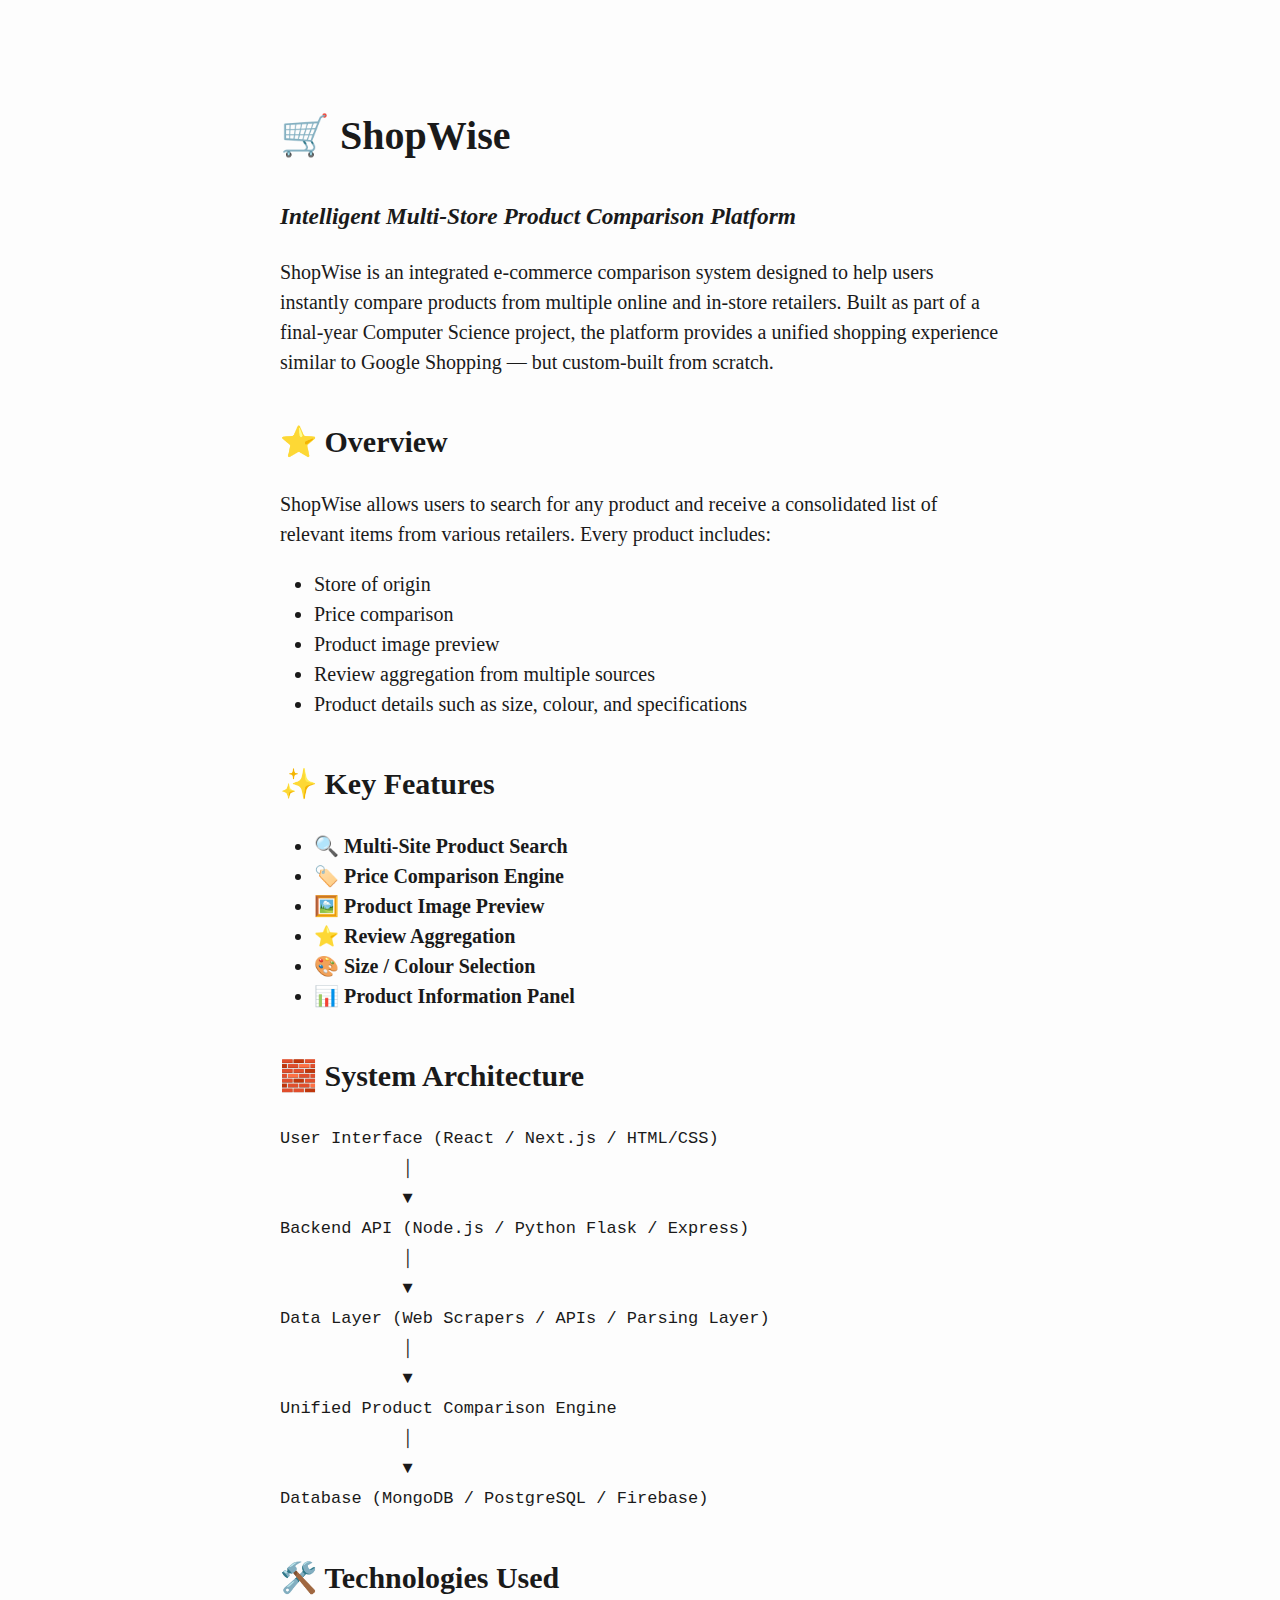
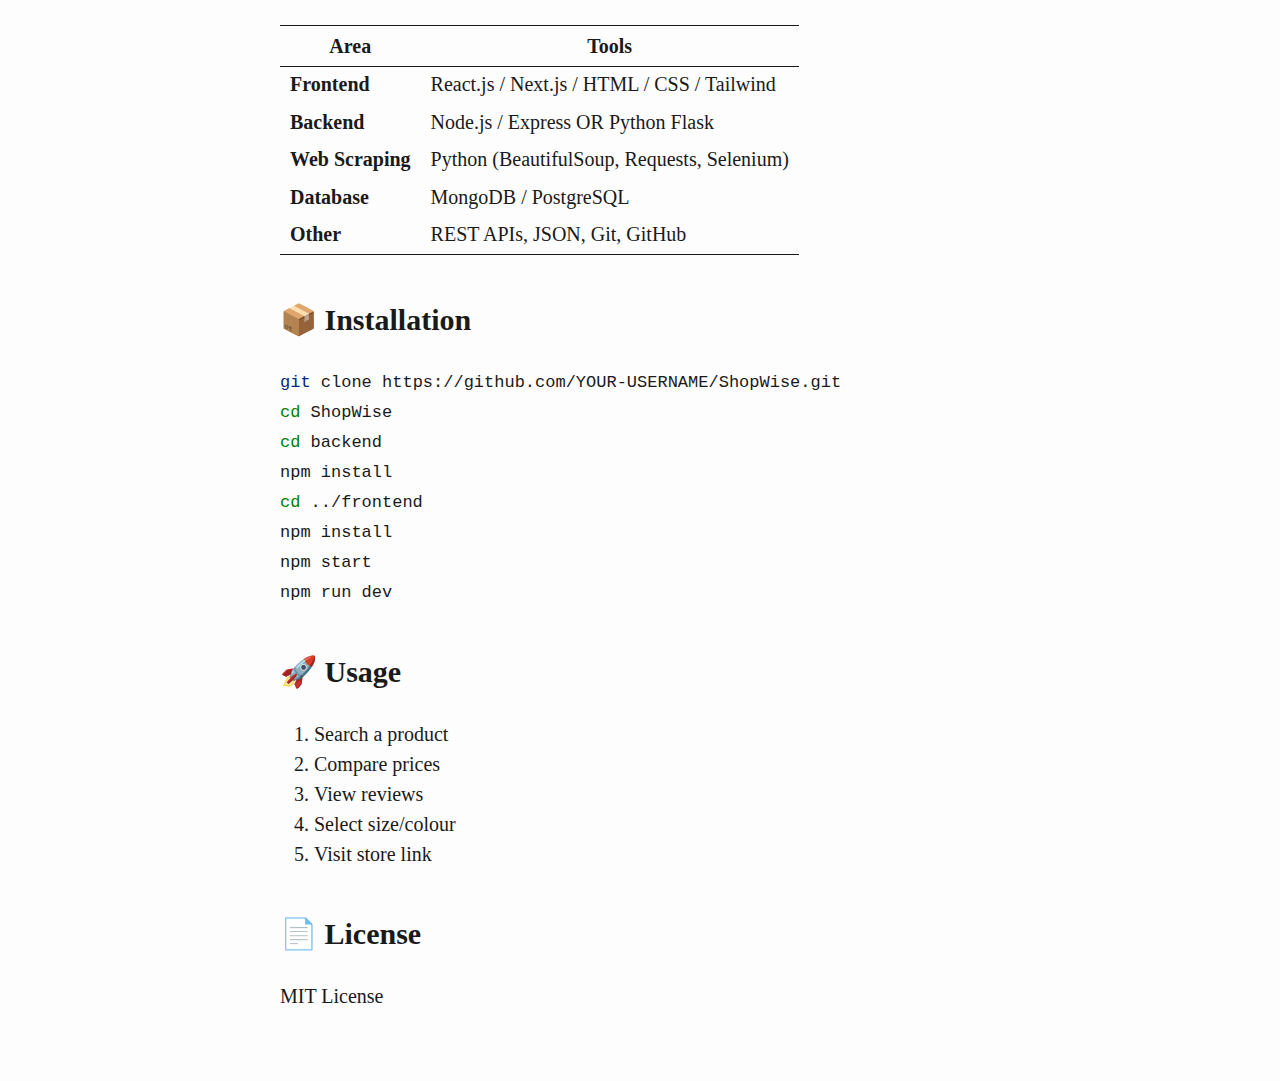
<file: shopwise_readme.html>
<!DOCTYPE html>
<html xmlns="http://www.w3.org/1999/xhtml" lang="" xml:lang="">
<head>
  <meta charset="utf-8" />
  <meta name="generator" content="pandoc" />
  <meta name="viewport" content="width=device-width, initial-scale=1.0, user-scalable=yes" />
  <title>-</title>
  <style>
    html {
      line-height: 1.5;
      font-family: Georgia, serif;
      font-size: 20px;
      color: #1a1a1a;
      background-color: #fdfdfd;
    }
    body {
      margin: 0 auto;
      max-width: 36em;
      padding-left: 50px;
      padding-right: 50px;
      padding-top: 50px;
      padding-bottom: 50px;
      hyphens: auto;
      overflow-wrap: break-word;
      text-rendering: optimizeLegibility;
      font-kerning: normal;
    }
    @media (max-width: 600px) {
      body {
        font-size: 0.9em;
        padding: 1em;
      }
      h1 {
        font-size: 1.8em;
      }
    }
    @media print {
      body {
        background-color: transparent;
        color: black;
        font-size: 12pt;
      }
      p, h2, h3 {
        orphans: 3;
        widows: 3;
      }
      h2, h3, h4 {
        page-break-after: avoid;
      }
    }
    p {
      margin: 1em 0;
    }
    a {
      color: #1a1a1a;
    }
    a:visited {
      color: #1a1a1a;
    }
    img {
      max-width: 100%;
    }
    h1, h2, h3, h4, h5, h6 {
      margin-top: 1.4em;
    }
    h5, h6 {
      font-size: 1em;
      font-style: italic;
    }
    h6 {
      font-weight: normal;
    }
    ol, ul {
      padding-left: 1.7em;
      margin-top: 1em;
    }
    li > ol, li > ul {
      margin-top: 0;
    }
    blockquote {
      margin: 1em 0 1em 1.7em;
      padding-left: 1em;
      border-left: 2px solid #e6e6e6;
      color: #606060;
    }
    code {
      font-family: Menlo, Monaco, 'Lucida Console', Consolas, monospace;
      font-size: 85%;
      margin: 0;
    }
    pre {
      margin: 1em 0;
      overflow: auto;
    }
    pre code {
      padding: 0;
      overflow: visible;
      overflow-wrap: normal;
    }
    .sourceCode {
     background-color: transparent;
     overflow: visible;
    }
    hr {
      background-color: #1a1a1a;
      border: none;
      height: 1px;
      margin: 1em 0;
    }
    table {
      margin: 1em 0;
      border-collapse: collapse;
      width: 100%;
      overflow-x: auto;
      display: block;
      font-variant-numeric: lining-nums tabular-nums;
    }
    table caption {
      margin-bottom: 0.75em;
    }
    tbody {
      margin-top: 0.5em;
      border-top: 1px solid #1a1a1a;
      border-bottom: 1px solid #1a1a1a;
    }
    th {
      border-top: 1px solid #1a1a1a;
      padding: 0.25em 0.5em 0.25em 0.5em;
    }
    td {
      padding: 0.125em 0.5em 0.25em 0.5em;
    }
    header {
      margin-bottom: 4em;
      text-align: center;
    }
    #TOC li {
      list-style: none;
    }
    #TOC ul {
      padding-left: 1.3em;
    }
    #TOC > ul {
      padding-left: 0;
    }
    #TOC a:not(:hover) {
      text-decoration: none;
    }
    code{white-space: pre-wrap;}
    span.smallcaps{font-variant: small-caps;}
    span.underline{text-decoration: underline;}
    div.column{display: inline-block; vertical-align: top; width: 50%;}
    div.hanging-indent{margin-left: 1.5em; text-indent: -1.5em;}
    ul.task-list{list-style: none;}
    pre > code.sourceCode { white-space: pre; position: relative; }
    pre > code.sourceCode > span { display: inline-block; line-height: 1.25; }
    pre > code.sourceCode > span:empty { height: 1.2em; }
    .sourceCode { overflow: visible; }
    code.sourceCode > span { color: inherit; text-decoration: inherit; }
    div.sourceCode { margin: 1em 0; }
    pre.sourceCode { margin: 0; }
    @media screen {
    div.sourceCode { overflow: auto; }
    }
    @media print {
    pre > code.sourceCode { white-space: pre-wrap; }
    pre > code.sourceCode > span { text-indent: -5em; padding-left: 5em; }
    }
    pre.numberSource code
      { counter-reset: source-line 0; }
    pre.numberSource code > span
      { position: relative; left: -4em; counter-increment: source-line; }
    pre.numberSource code > span > a:first-child::before
      { content: counter(source-line);
        position: relative; left: -1em; text-align: right; vertical-align: baseline;
        border: none; display: inline-block;
        -webkit-touch-callout: none; -webkit-user-select: none;
        -khtml-user-select: none; -moz-user-select: none;
        -ms-user-select: none; user-select: none;
        padding: 0 4px; width: 4em;
        color: #aaaaaa;
      }
    pre.numberSource { margin-left: 3em; border-left: 1px solid #aaaaaa;  padding-left: 4px; }
    div.sourceCode
      {   }
    @media screen {
    pre > code.sourceCode > span > a:first-child::before { text-decoration: underline; }
    }
    code span.al { color: #ff0000; font-weight: bold; } /* Alert */
    code span.an { color: #60a0b0; font-weight: bold; font-style: italic; } /* Annotation */
    code span.at { color: #7d9029; } /* Attribute */
    code span.bn { color: #40a070; } /* BaseN */
    code span.bu { color: #008000; } /* BuiltIn */
    code span.cf { color: #007020; font-weight: bold; } /* ControlFlow */
    code span.ch { color: #4070a0; } /* Char */
    code span.cn { color: #880000; } /* Constant */
    code span.co { color: #60a0b0; font-style: italic; } /* Comment */
    code span.cv { color: #60a0b0; font-weight: bold; font-style: italic; } /* CommentVar */
    code span.do { color: #ba2121; font-style: italic; } /* Documentation */
    code span.dt { color: #902000; } /* DataType */
    code span.dv { color: #40a070; } /* DecVal */
    code span.er { color: #ff0000; font-weight: bold; } /* Error */
    code span.ex { } /* Extension */
    code span.fl { color: #40a070; } /* Float */
    code span.fu { color: #06287e; } /* Function */
    code span.im { color: #008000; font-weight: bold; } /* Import */
    code span.in { color: #60a0b0; font-weight: bold; font-style: italic; } /* Information */
    code span.kw { color: #007020; font-weight: bold; } /* Keyword */
    code span.op { color: #666666; } /* Operator */
    code span.ot { color: #007020; } /* Other */
    code span.pp { color: #bc7a00; } /* Preprocessor */
    code span.sc { color: #4070a0; } /* SpecialChar */
    code span.ss { color: #bb6688; } /* SpecialString */
    code span.st { color: #4070a0; } /* String */
    code span.va { color: #19177c; } /* Variable */
    code span.vs { color: #4070a0; } /* VerbatimString */
    code span.wa { color: #60a0b0; font-weight: bold; font-style: italic; } /* Warning */
    .display.math{display: block; text-align: center; margin: 0.5rem auto;}
  </style>
</head>
<body>
<h1 id="shopwise">🛒 <strong>ShopWise</strong></h1>
<h3
id="intelligent-multi-store-product-comparison-platform"><em>Intelligent
Multi-Store Product Comparison Platform</em></h3>
<p>ShopWise is an integrated e-commerce comparison system designed to
help users instantly compare products from multiple online and in-store
retailers. Built as part of a final-year Computer Science project, the
platform provides a unified shopping experience similar to Google
Shopping — but custom-built from scratch.</p>
<h2 id="overview">⭐ <strong>Overview</strong></h2>
<p>ShopWise allows users to search for any product and receive a
consolidated list of relevant items from various retailers. Every
product includes:</p>
<ul>
<li>Store of origin</li>
<li>Price comparison</li>
<li>Product image preview</li>
<li>Review aggregation from multiple sources</li>
<li>Product details such as size, colour, and specifications</li>
</ul>
<h2 id="key-features">✨ <strong>Key Features</strong></h2>
<ul>
<li><strong>🔍 Multi-Site Product Search</strong></li>
<li><strong>🏷️ Price Comparison Engine</strong></li>
<li><strong>🖼️ Product Image Preview</strong></li>
<li><strong>⭐ Review Aggregation</strong></li>
<li><strong>🎨 Size / Colour Selection</strong></li>
<li><strong>📊 Product Information Panel</strong></li>
</ul>
<h2 id="system-architecture">🧱 <strong>System
Architecture</strong></h2>
<pre><code>User Interface (React / Next.js / HTML/CSS)
            │
            ▼
Backend API (Node.js / Python Flask / Express)
            │
            ▼
Data Layer (Web Scrapers / APIs / Parsing Layer)
            │
            ▼
Unified Product Comparison Engine
            │
            ▼
Database (MongoDB / PostgreSQL / Firebase)</code></pre>
<h2 id="technologies-used">🛠️ <strong>Technologies Used</strong></h2>
<table>
<thead>
<tr class="header">
<th>Area</th>
<th>Tools</th>
</tr>
</thead>
<tbody>
<tr class="odd">
<td><strong>Frontend</strong></td>
<td>React.js / Next.js / HTML / CSS / Tailwind</td>
</tr>
<tr class="even">
<td><strong>Backend</strong></td>
<td>Node.js / Express OR Python Flask</td>
</tr>
<tr class="odd">
<td><strong>Web Scraping</strong></td>
<td>Python (BeautifulSoup, Requests, Selenium)</td>
</tr>
<tr class="even">
<td><strong>Database</strong></td>
<td>MongoDB / PostgreSQL</td>
</tr>
<tr class="odd">
<td><strong>Other</strong></td>
<td>REST APIs, JSON, Git, GitHub</td>
</tr>
</tbody>
</table>
<h2 id="installation">📦 <strong>Installation</strong></h2>
<div class="sourceCode" id="cb2"><pre
class="sourceCode bash"><code class="sourceCode bash"><span id="cb2-1"><a href="#cb2-1" aria-hidden="true" tabindex="-1"></a><span class="fu">git</span> clone https://github.com/YOUR-USERNAME/ShopWise.git</span>
<span id="cb2-2"><a href="#cb2-2" aria-hidden="true" tabindex="-1"></a><span class="bu">cd</span> ShopWise</span>
<span id="cb2-3"><a href="#cb2-3" aria-hidden="true" tabindex="-1"></a><span class="bu">cd</span> backend</span>
<span id="cb2-4"><a href="#cb2-4" aria-hidden="true" tabindex="-1"></a><span class="ex">npm</span> install</span>
<span id="cb2-5"><a href="#cb2-5" aria-hidden="true" tabindex="-1"></a><span class="bu">cd</span> ../frontend</span>
<span id="cb2-6"><a href="#cb2-6" aria-hidden="true" tabindex="-1"></a><span class="ex">npm</span> install</span>
<span id="cb2-7"><a href="#cb2-7" aria-hidden="true" tabindex="-1"></a><span class="ex">npm</span> start</span>
<span id="cb2-8"><a href="#cb2-8" aria-hidden="true" tabindex="-1"></a><span class="ex">npm</span> run dev</span></code></pre></div>
<h2 id="usage">🚀 <strong>Usage</strong></h2>
<ol type="1">
<li>Search a product</li>
<li>Compare prices</li>
<li>View reviews</li>
<li>Select size/colour</li>
<li>Visit store link</li>
</ol>
<h2 id="license">📄 <strong>License</strong></h2>
<p>MIT License</p>
</body>
</html>
</file>
